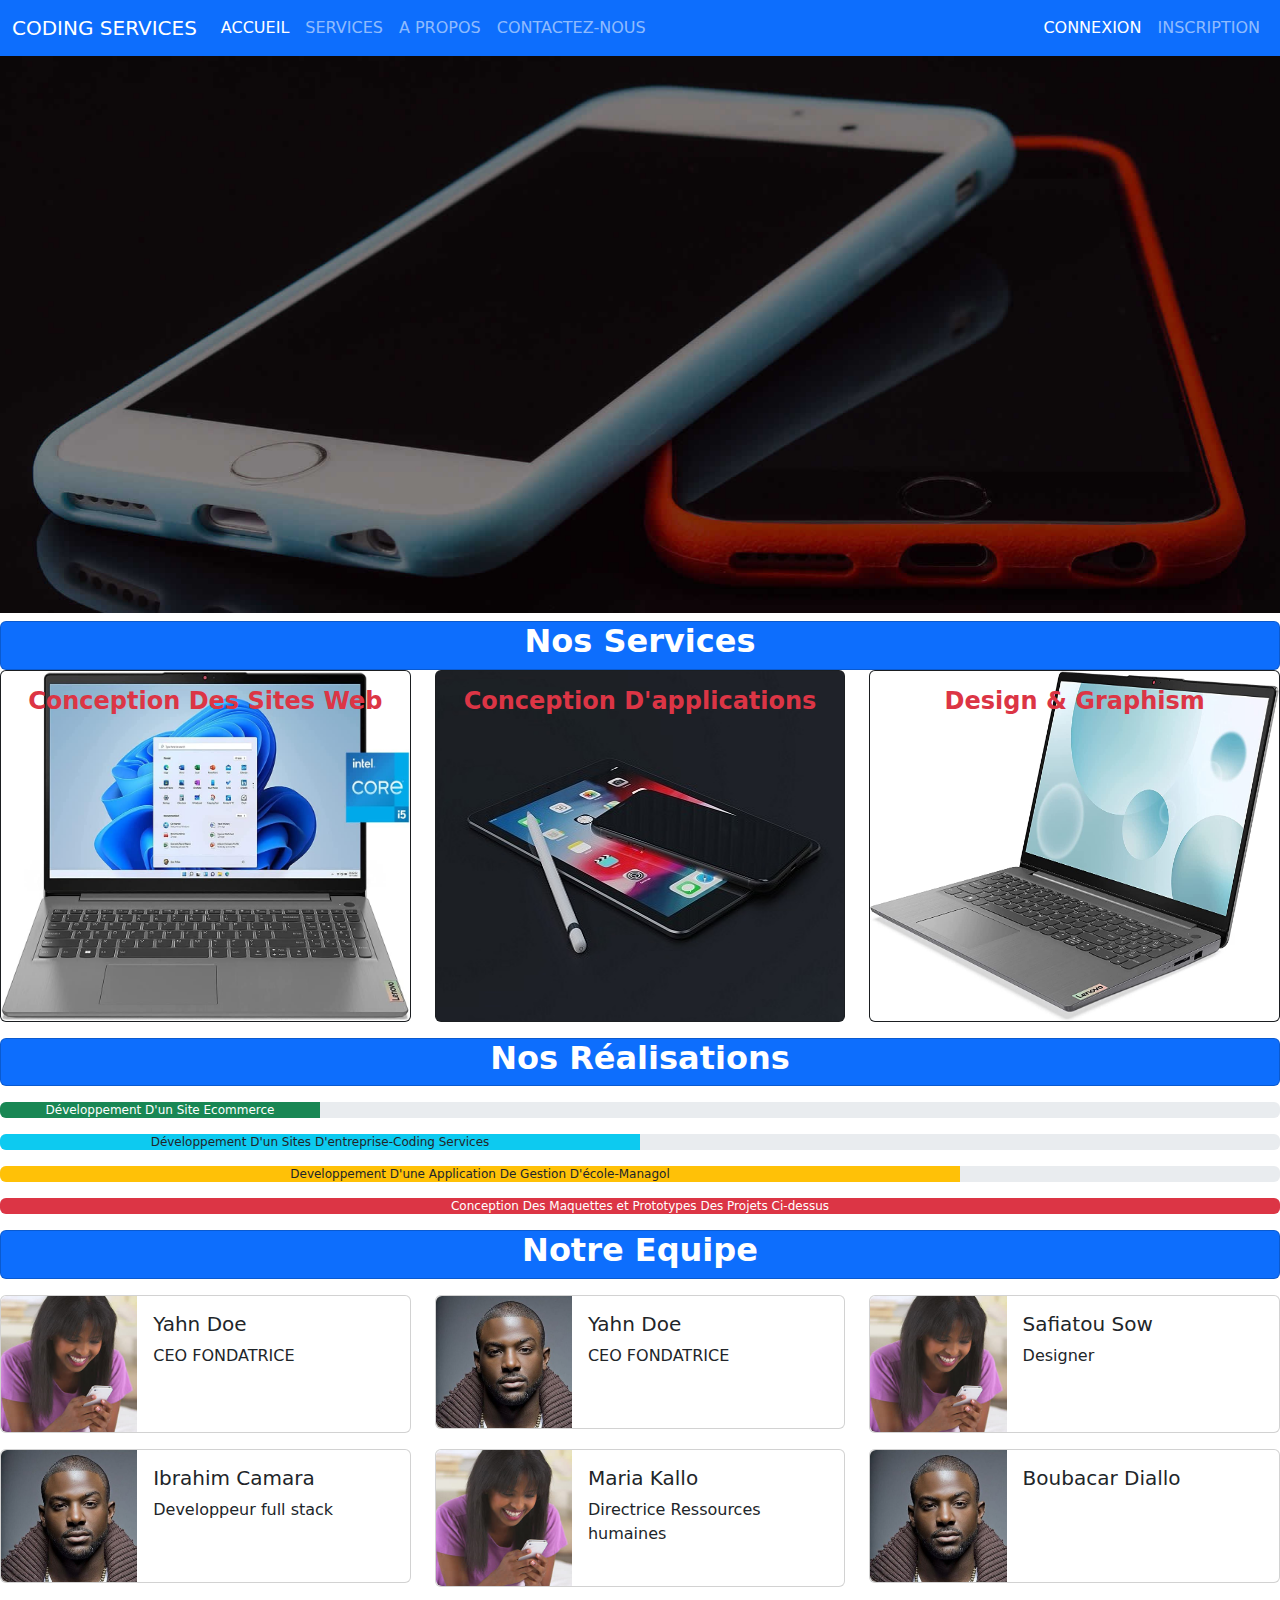
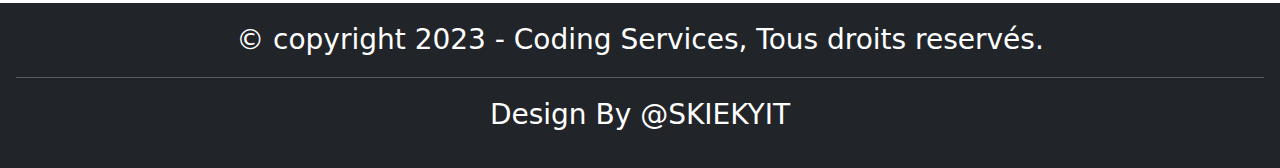
<file: index.html>
<!DOCTYPE html>
<html lang="en">
    <head>
        <meta charset="UTF-8">
        <meta name="viewport" content="width=device-width, initial-scale=1.0">
        <title>Coding Services- page d'accueil</title>
        <link rel="stylesheet" href="static/css/bootstrap.min.css">
        <script src="static/js/bootstrap.bundle.min.js"></script>
    </head>
    <body>
        <!-- Début section menu de navigation -->
        <nav class="navbar navbar-expand-lg bg-primary navbar-dark">
            <div class="container-fluid">
              <a class="navbar-brand" href="#">CODING SERVICES</a>
              <button class="navbar-toggler" type="button" data-bs-toggle="collapse" data-bs-target="#navbarSupportedContent" aria-controls="navbarSupportedContent" aria-expanded="false" aria-label="Toggle navigation">
                <span class="navbar-toggler-icon"></span>
              </button>
              <div class="collapse navbar-collapse" id="navbarSupportedContent">
                <ul class="navbar-nav me-auto mb-2 mb-lg-0">
                  <li class="nav-item">
                    <a class="nav-link active" aria-current="page" href="index.html">ACCUEIL</a>
                  </li>
                  <li class="nav-item">
                    <a class="nav-link" href="services.html">SERVICES</a>
                  </li>
                  <li class="nav-item">
                    <a class="nav-link" href="apropos.html">A PROPOS</a>
                  </li>
                  <li class="nav-item">
                    <a class="nav-link" href="contact.html">CONTACTEZ-NOUS</a>
                  </li>
                </ul>
                <ul class="navbar-nav ms-auto mb-2 mb-lg-0">
                    <li class="nav-item">
                      <a class="nav-link active" aria-current="page" href="login.html">CONNEXION</a>
                    </li>
                    <li class="nav-item">
                      <a class="nav-link" href="register.html">INSCRIPTION</a>
                    </li>
                  </ul>
              </div>
            </div>
          </nav>
        <!-- Fin section section menu de navigation -->

        <!-- Debut section carousel -->
        <div id="carouselExampleSlidesOnly" class="carousel slide" data-bs-ride="carousel">
            <div class="carousel-inner">
              <div class="carousel-item active">
                <img src="static/images/banner.jpg" class="d-block w-100" alt="...">
              </div>
              <div class="carousel-item">
                <img src="static/images/banner1.png" class="d-block w-100" alt="...">
              </div>
              <div class="carousel-item">
                <img src="static/images/banner.jpg" class="d-block w-100" alt="...">
              </div>
            </div>
          </div>
        <!-- Fin section carousel -->


        <!-- Debut section services -->
        <div class="card bg-primary mt-2">
            <h2 class="text-center text-white fw-bold">Nos Services</h2>
        </div>
        <div class="row">
            <div class="col">
                <div class="card text-bg-dark">
                    <img src="static/images/pc-ac2.jpg" height="350" class="card-img" alt="...">
                    <div class="card-img-overlay text-center">
                      <h4 class="card-title fw-bold text-danger">Conception Des Sites Web</h4>
                    </div>
                  </div>
            </div>
            <div class="col">
                <div class="card text-bg-dark">
                    <img src="static/images/iphonet.jpg" height="350" class="card-img" alt="...">
                    <div class="card-img-overlay text-center">
                      <h4 class="card-title fw-bold text-danger">Conception D'applications</h4>
                    </div>
                  </div>
            </div>
            <div class="col">
                <div class="card text-bg-dark">
                    <img src="static/images/pc-lenovo.jpg" height="350" class="card-img" alt="...">
                    <div class="card-img-overlay text-center">
                      <h4 class="card-title fw-bold text-danger">Design & Graphism</h4>
                    </div>
                  </div>
            </div>
        </div>
        <!-- Fin section services -->


        <!-- Début section projets -->
       <div class="card bg-primary my-3">
          <h2 class="text-center text-white fw-bold">Nos Réalisations</h2>
       </div>
       <div class="progress my-3" role="progressbar" aria-label="Success example" aria-valuenow="25" aria-valuemin="0" aria-valuemax="100">
        <div class="progress-bar bg-success" style="width: 25%">Développement D'un Site Ecommerce</div>
        </div>
        <div class="progress my-3" role="progressbar" aria-label="Info example" aria-valuenow="50" aria-valuemin="0" aria-valuemax="100">
            <div class="progress-bar bg-info text-dark" style="width: 50%">Développement D'un Sites D'entreprise-Coding Services</div>
        </div>
        <div class="progress my-3" role="progressbar" aria-label="Warning example" aria-valuenow="75" aria-valuemin="0" aria-valuemax="100">
            <div class="progress-bar bg-warning text-dark" style="width: 75%">Developpement D'une Application De Gestion D'école-Managol</div>
        </div>
        <div class="progress my-3" role="progressbar" aria-label="Danger example" aria-valuenow="100" aria-valuemin="0" aria-valuemax="100">
            <div class="progress-bar bg-danger" style="width: 100%">Conception Des Maquettes et Prototypes Des Projets Ci-dessus </div>
        </div>
        <!-- Fin section projets -->

        <!-- Debut section Personnels -->
        <div class="card bg-primary my-3">
            <h2 class="text-center text-white fw-bold">Notre Equipe</h2>
         </div>
         <div class="row">
           <div class="col">
              <div class="card mb-3">
                  <div class="row g-0">
                    <div class="col-md-4">
                      <img src="static/images/user3.jpg" class="img-fluid rounded-start" alt="...">
                    </div>
                    <div class="col-md-8">
                      <div class="card-body">
                        <h5 class="card-title">Yahn Doe</h5>
                        <p class="card-text">
                           CEO FONDATRICE
                        </p>
                      </div>
                    </div>
                  </div>
                </div>
           </div>
           <div class="col">
             <div class="card mb-3">
              <div class="row g-0">
                <div class="col-md-4">
                  <img src="static/images/user4.jpg" class="img-fluid rounded-start" alt="...">
                </div>
                <div class="col-md-8">
                  <div class="card-body">
                    <h5 class="card-title">Yahn Doe</h5>
                    <p class="card-text">
                      CEO FONDATRICE
                   </p>
                  </div>
                </div>
              </div>
            </div>
           </div>
           <div class="col">
            <div class="card mb-3" style="max-width: 540px;">
              <div class="row g-0">
                <div class="col-md-4">
                  <img src="static/images/user3.jpg" class="img-fluid rounded-start" alt="...">
                </div>
                <div class="col-md-8">
                  <div class="card-body">
                    <h5 class="card-title">Safiatou Sow</h5>
                    <p class="card-text">Designer</p>
                   
                  </div>
                </div>
              </div>
            </div>
           </div>
         </div>
         <div class="row">
          <div class="col">
             <div class="card mb-3">
                 <div class="row g-0">
                   <div class="col-md-4">
                     <img src="static/images/user4.jpg" class="img-fluid rounded-start" alt="...">
                   </div>
                   <div class="col-md-8">
                     <div class="card-body">
                       <h5 class="card-title">Ibrahim Camara</h5>
                       <p class="card-text">
                          Developpeur full stack
                       </p>
                     </div>
                   </div>
                 </div>
               </div>
          </div>
          <div class="col">
            <div class="card mb-3">
             <div class="row g-0">
               <div class="col-md-4">
                 <img src="static/images/user3.jpg" class="img-fluid rounded-start" alt="...">
               </div>
               <div class="col-md-8">
                 <div class="card-body">
                   <h5 class="card-title">Maria Kallo</h5>
                   <p class="card-text">
                     Directrice Ressources humaines
                  </p>
                 </div>
               </div>
             </div>
           </div>
          </div>
          <div class="col">
           <div class="card mb-3" style="max-width: 540px;">
             <div class="row g-0">
               <div class="col-md-4">
                 <img src="static/images/user4.jpg" class="img-fluid rounded-start" alt="...">
               </div>
               <div class="col-md-8">
                 <div class="card-body">
                   <h5 class="card-title">Boubacar Diallo</h5>
                   <p class="card-text"></p>
                  
                 </div>
               </div>
             </div>
           </div>
          </div>
        </div>
        <!-- Fin section personnels -->

        <!-- Debut section pied de page -->
        <div class="bg-dark p-3">
          <p class="text-white text-center fs-3">
            &copy; copyright 2023 - Coding Services, Tous droits reservés.
          </p>
          <hr class="text-white"/>
          <p class="text-white text-center fs-3">Design By @SKIEKYIT</p>
        </div>
        <!-- Fin section pied de page -->
    </body>
</html>
</file>
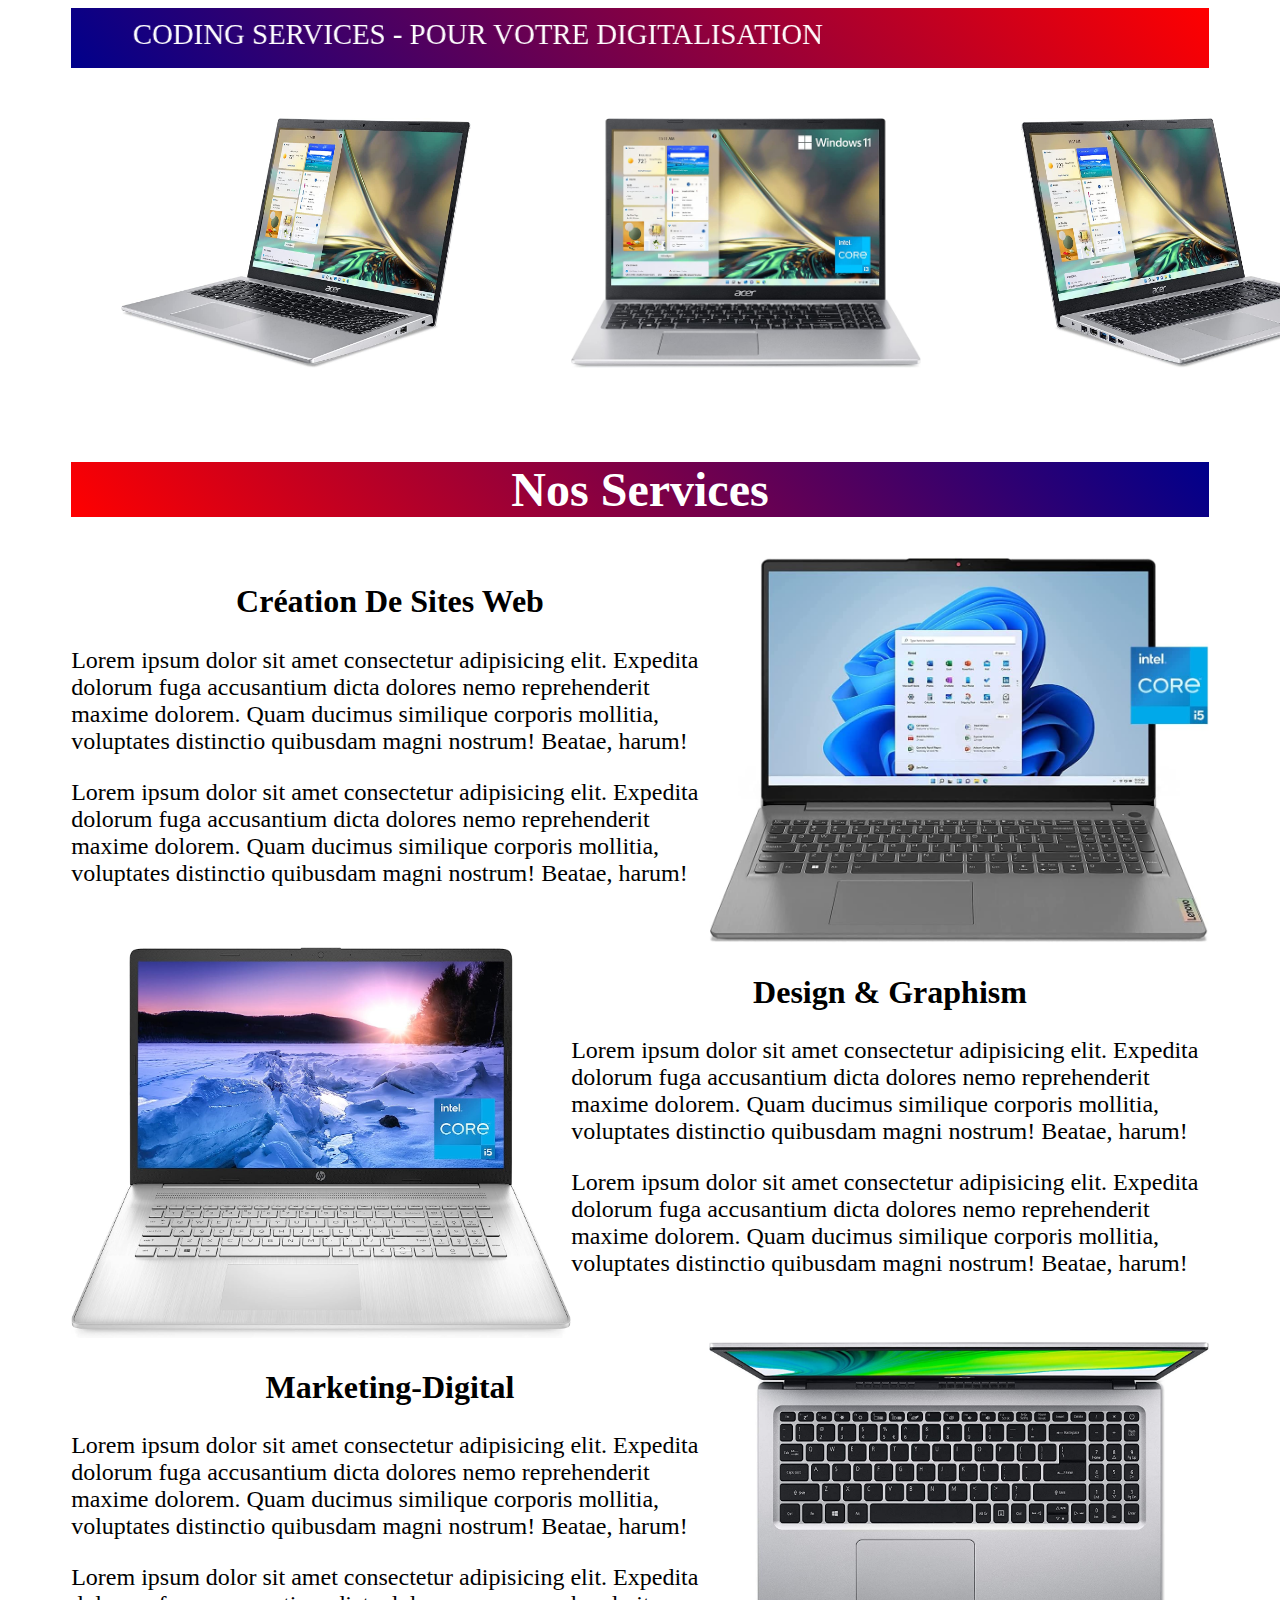
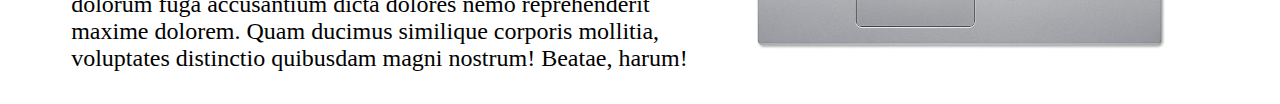
<file: about.html>
<!DOCTYPE html>
<html lang="zxx">
    <head>
        <meta charset="UTF-8">
        <meta name="viewport" content="width=device-width, initial-scale=1.0">
        <title>Coding Services-About</title>
    </head>
    <body>
        <main style="width: 90%; margin: auto;">
             <!-- Debut de la section entete de la page -->
            <div style="background: linear-gradient(50deg,darkblue,red); color:white; font-size: 1.8em; padding: 10px;">
                <marquee behavior="alternate" direction="right">
                    CODING SERVICES - POUR VOTRE DIGITALISATION
                </marquee>
            </div>
            <!-- Fin de la section pied de page -->

            <!-- Debut de la section banniere -->
            <div id="banner">
                <div class="banner-img">
                    <img src="static/images/pc-ac3.jpg" alt="">
                </div>
                <div class="banner-img">
                    <img src="static/images/pc-ac4.jpg" alt="">
                </div>
                <div class="banner-img">
                    <img src="static/images/pc-ac5.jpg" alt="">
                </div>
            </div>
            <!-- Fin de la section banniere -->
            <!-- Début section titre de la  page -->
             <div class="titre">
                <h2>Nos Services</h2>
             </div>
            <!-- Fin section titre de la page -->
             <!-- De section services 1 -->
            <div class="service-1">
                <div class="titre-service">
                  <h2 style="font-size: 2em; text-align: center;">Création De Sites Web</h2>
                  <p style="font-size: 1.5em;">
                        Lorem ipsum dolor sit amet consectetur adipisicing elit. Expedita dolorum fuga accusantium dicta 
                        dolores nemo reprehenderit maxime dolorem.
                        Quam ducimus similique corporis mollitia, voluptates distinctio quibusdam magni nostrum! Beatae, harum!
                  </p>
                  <p style="font-size: 1.5em;">
                    Lorem ipsum dolor sit amet consectetur adipisicing elit. Expedita dolorum fuga accusantium dicta 
                    dolores nemo reprehenderit maxime dolorem.
                    Quam ducimus similique corporis mollitia, voluptates distinctio quibusdam magni nostrum! Beatae, harum!
              </p>
                </div>
                <div class="img-service">
                    <img src="static/images/pc-ac2.jpg" alt="">
                </div>
            </div>
            <!-- Fin section services 1 -->
            <!-- Debut section services 2 -->
            <div class="service-1">
                <div class="img-service">
                    <img src="static/images/pc-a1.jpg" alt="">
                </div>
                <div class="titre-service">
                  <h2 style="font-size: 2em; text-align: center;">Design & Graphism</h2>
                  <p style="font-size: 1.5em;">
                        Lorem ipsum dolor sit amet consectetur adipisicing elit. Expedita dolorum fuga accusantium dicta 
                        dolores nemo reprehenderit maxime dolorem.
                        Quam ducimus similique corporis mollitia, voluptates distinctio quibusdam magni nostrum! Beatae, harum!
                  </p>
                  <p style="font-size: 1.5em;">
                    Lorem ipsum dolor sit amet consectetur adipisicing elit. Expedita dolorum fuga accusantium dicta 
                    dolores nemo reprehenderit maxime dolorem.
                    Quam ducimus similique corporis mollitia, voluptates distinctio quibusdam magni nostrum! Beatae, harum!
                 </p>
                </div>
            </div>
            <!-- Fin section services 2 -->
            <!-- Debut de la section services 3 -->
            <div class="service-1">
                <div class="titre-service">
                  <h2 style="font-size: 2em; text-align: center;">Marketing-Digital</h2>
                  <p style="font-size: 1.5em;">
                        Lorem ipsum dolor sit amet consectetur adipisicing elit. Expedita dolorum fuga accusantium dicta 
                        dolores nemo reprehenderit maxime dolorem.
                        Quam ducimus similique corporis mollitia, voluptates distinctio quibusdam magni nostrum! Beatae, harum!
                  </p>
                  <p style="font-size: 1.5em;">
                    Lorem ipsum dolor sit amet consectetur adipisicing elit. Expedita dolorum fuga accusantium dicta 
                    dolores nemo reprehenderit maxime dolorem.
                    Quam ducimus similique corporis mollitia, voluptates distinctio quibusdam magni nostrum! Beatae, harum!
              </p>
                </div>
                <div class="img-service">
                    <img src="static/images/pc-ac6.jpg" alt="">
                </div>
            </div>
            <!-- Fin de la section services 3 -->
        </main>
    </body>
</html>

<style>
    .banner-img img{
        width: 350px;
        height: 250px;
    }
    
    #banner{
        display: flex;
    }

    .banner-img{
        margin: 50px;
    }

    .titre{
        background: linear-gradient(50deg,red,darkblue);
        color: white;
        text-align: center;
        font-size: 2em;

    }

    .service-1{
        display: flex;
    }

    .img-service{
      width: 50%;
    } 

    .img-service img{
        width: 500px;
    }
</style>
</file>
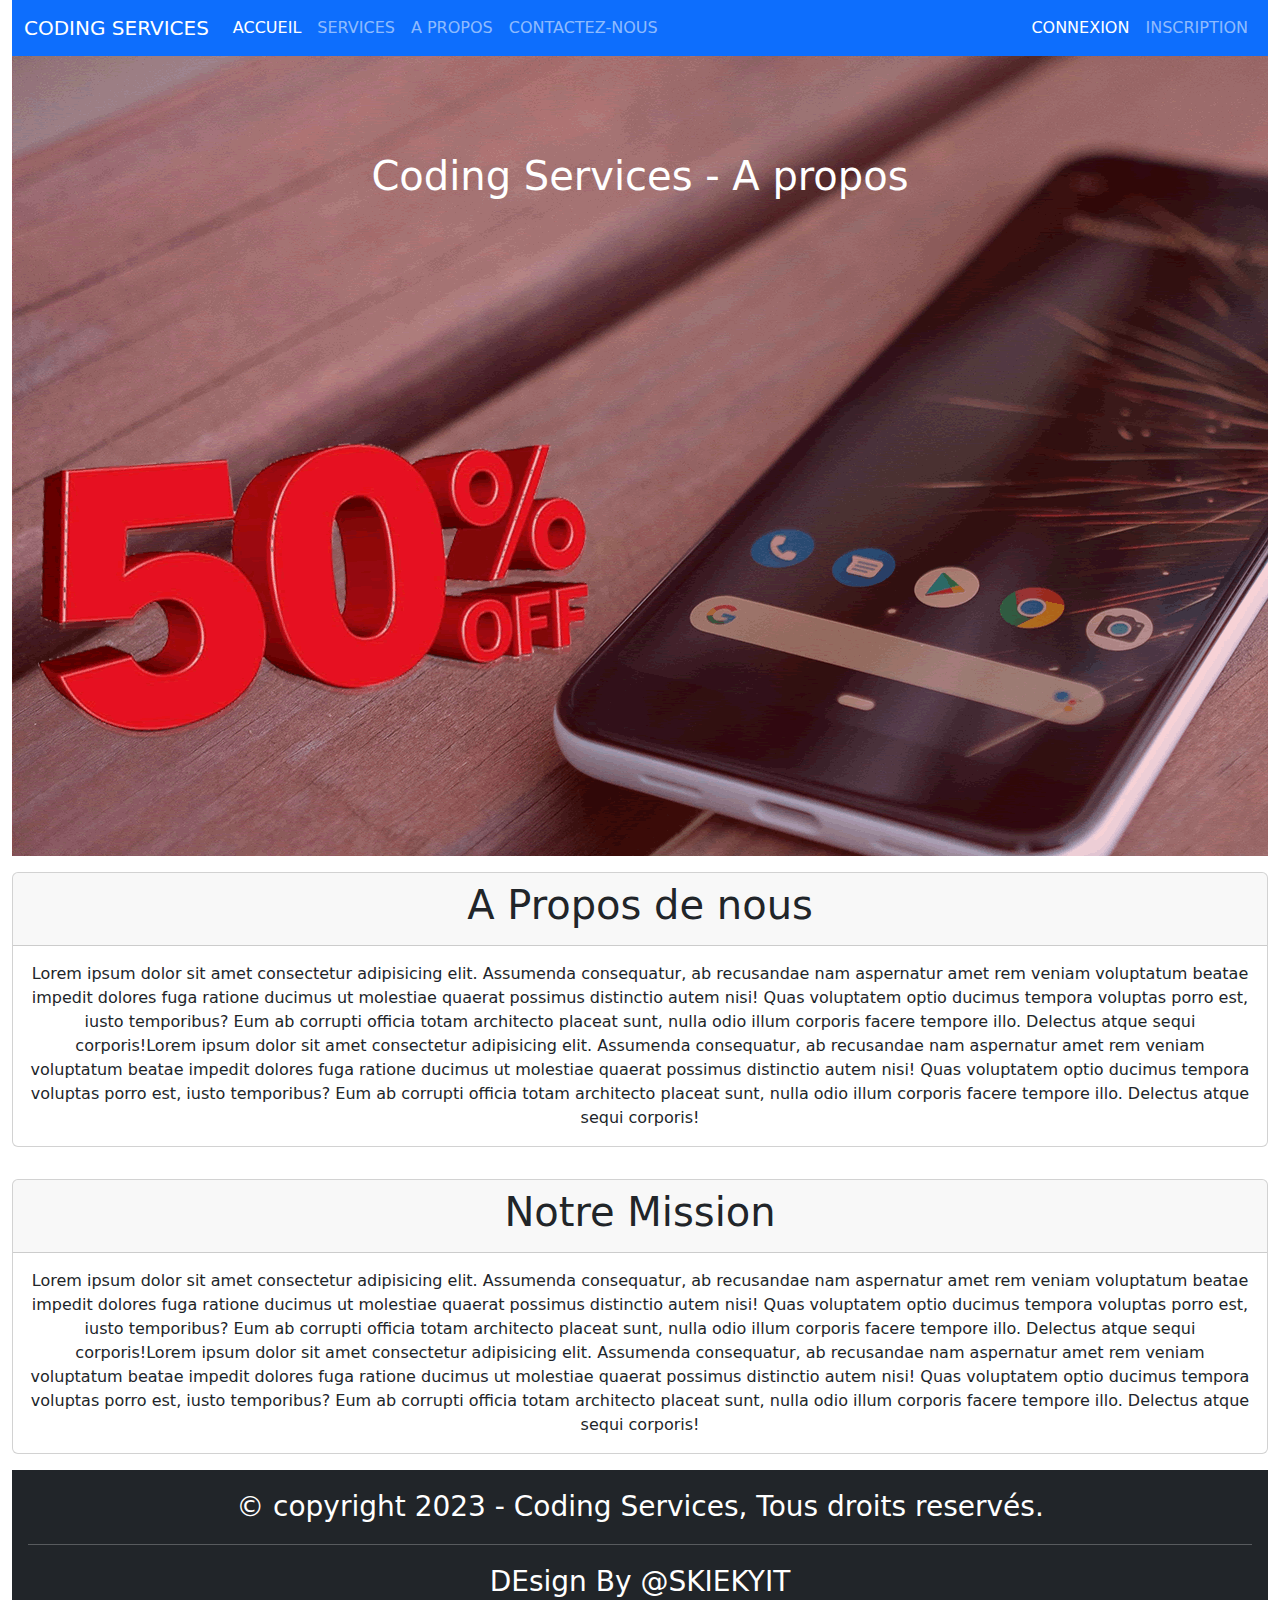
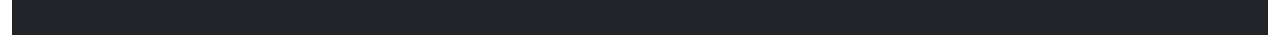
<file: apropos.html>
<!DOCTYPE html>
<html lang="en">
    <head>
        <meta charset="UTF-8">
        <meta name="viewport" content="width=device-width, initial-scale=1.0">
        <title>Pages A propos - Coding Services</title>
        <!-- liaison fichiers bootstrap -->
        <link rel="stylesheet" href="static/css/bootstrap.min.css">
        <script src="static/js/bootstrap.bundle.min.js"></script>
        <!-- Fin liaison fichiers bootstrap -->
    </head>
    <body>
        <div class="container-fluid">

             <!-- Début section menu de navigation -->
        <nav class="navbar navbar-expand-lg bg-primary navbar-dark">
            <div class="container-fluid">
              <a class="navbar-brand" href="#">CODING SERVICES</a>
              <button class="navbar-toggler" type="button" data-bs-toggle="collapse" data-bs-target="#navbarSupportedContent" aria-controls="navbarSupportedContent" aria-expanded="false" aria-label="Toggle navigation">
                <span class="navbar-toggler-icon"></span>
              </button>
              <div class="collapse navbar-collapse" id="navbarSupportedContent">
                <ul class="navbar-nav me-auto mb-2 mb-lg-0">
                  <li class="nav-item">
                    <a class="nav-link active" aria-current="page" href="index.html">ACCUEIL</a>
                  </li>
                  <li class="nav-item">
                    <a class="nav-link" href="services.html">SERVICES</a>
                  </li>
                  <li class="nav-item">
                    <a class="nav-link" href="apropos.html">A PROPOS</a>
                  </li>
                  <li class="nav-item">
                    <a class="nav-link" href="contact.html">CONTACTEZ-NOUS</a>
                  </li>
                </ul>
                <ul class="navbar-nav ms-auto mb-2 mb-lg-0">
                    <li class="nav-item">
                      <a class="nav-link active" aria-current="page" href="login.html">CONNEXION</a>
                    </li>
                    <li class="nav-item">
                      <a class="nav-link" href="register.html">INSCRIPTION</a>
                    </li>
                  </ul>
              </div>
            </div>
          </nav>
        <!-- Fin section section menu de navigation -->
         <!-- Debut section banner -->
        <div style="background: url('static/images/banner1.png'); height: 800px;">
            <div class="p-5 text-center text-white">
                <div class="container py-5">
                  <h1 class="text-white">Coding Services - A propos</h1>
                </div>
              </div>
        </div>
        <!-- Fin section banner -->

        <!-- Debut section a appropos 1 -->
        <div class="py-3">
            <div class="card">
                <div class="card-header">
                  <h1 class="text-center">A Propos de nous</h1>
                </div>
                <div class="card-body">
                  <p class="card-text text-center">Lorem ipsum dolor sit amet consectetur adipisicing elit. Assumenda consequatur, ab recusandae nam aspernatur amet rem veniam voluptatum beatae impedit dolores fuga ratione ducimus ut molestiae quaerat possimus distinctio autem nisi! Quas voluptatem optio ducimus tempora voluptas porro est, iusto temporibus? Eum ab corrupti officia totam architecto placeat sunt, nulla odio illum corporis facere tempore illo. Delectus atque sequi corporis!Lorem ipsum dolor sit amet consectetur adipisicing elit. Assumenda consequatur, ab recusandae nam aspernatur amet rem veniam voluptatum beatae impedit dolores fuga ratione ducimus ut molestiae quaerat possimus distinctio autem nisi! Quas voluptatem optio ducimus tempora voluptas porro est, iusto temporibus? Eum ab corrupti officia totam architecto placeat sunt, nulla odio illum corporis facere tempore illo. Delectus atque sequi corporis!</p>
                </div>
              </div>
        </div>
        <!-- Fin section a propos 1 -->
        <!-- Debut section a appropos 2 -->
        <div class="py-3">
            <div class="card">
                <div class="card-header">
                  <h1 class="text-center">Notre Mission</h1>
                </div>
                <div class="card-body">
                  <p class="card-text text-center">Lorem ipsum dolor sit amet consectetur adipisicing elit. Assumenda consequatur, ab recusandae nam aspernatur amet rem veniam voluptatum beatae impedit dolores fuga ratione ducimus ut molestiae quaerat possimus distinctio autem nisi! Quas voluptatem optio ducimus tempora voluptas porro est, iusto temporibus? Eum ab corrupti officia totam architecto placeat sunt, nulla odio illum corporis facere tempore illo. Delectus atque sequi corporis!Lorem ipsum dolor sit amet consectetur adipisicing elit. Assumenda consequatur, ab recusandae nam aspernatur amet rem veniam voluptatum beatae impedit dolores fuga ratione ducimus ut molestiae quaerat possimus distinctio autem nisi! Quas voluptatem optio ducimus tempora voluptas porro est, iusto temporibus? Eum ab corrupti officia totam architecto placeat sunt, nulla odio illum corporis facere tempore illo. Delectus atque sequi corporis!</p>
                </div>
              </div>
        </div>
        <!-- Fin section a propos 2 -->
          
            <!-- Debut section pied de page -->
            <div class="bg-dark p-3">
                <p class="text-white text-center fs-3">
                &copy; copyright 2023 - Coding Services, Tous droits reservés.
                </p>
                <hr class="text-white"/>
                <p class="text-white text-center fs-3">DEsign By @SKIEKYIT</p>
            </div>
          <!-- Fin section pied de page -->
        </div>
    </body>
</html>
</file>
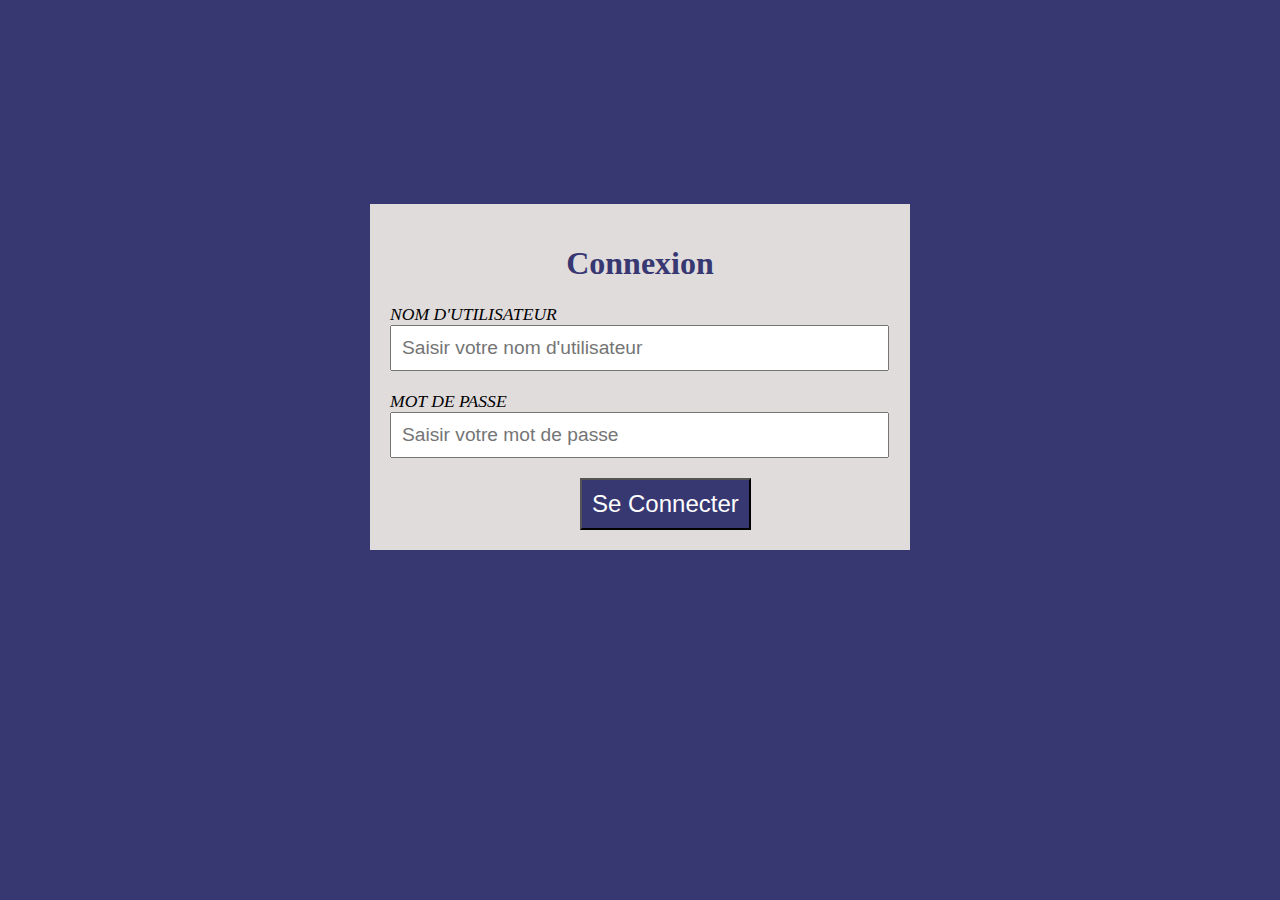
<file: connexion.html>
<!DOCTYPE html>
<html lang="en">
    <head>
        <meta charset="UTF-8">
        <meta name="viewport" content="width=device-width, initial-scale=1.0">
        <title>Coding Services-connexion</title>
        <link rel="stylesheet" href="static/css/style.css">
    </head>
    <body>
        <div class="container">
            <!-- Debut Section formulaire -->
             <form action="">
                <h1>Connexion</h1>
                <div class="username">
                    <label for="username">NOM D'UTILISATEUR</label><br>
                    <input type="text" placeholder="Saisir votre nom d'utilisateur">
                </div>
                <div class="password">
                    <label for="password">MOT DE PASSE</label><br>
                    <input type="password" placeholder="Saisir votre mot de passe">
                </div>
                <div class="btn">
                    <button>Se Connecter</button>
                </div>
             </form>
            <!-- Fin Section formulaire -->
        </div>
    </body>
</html>
</file>
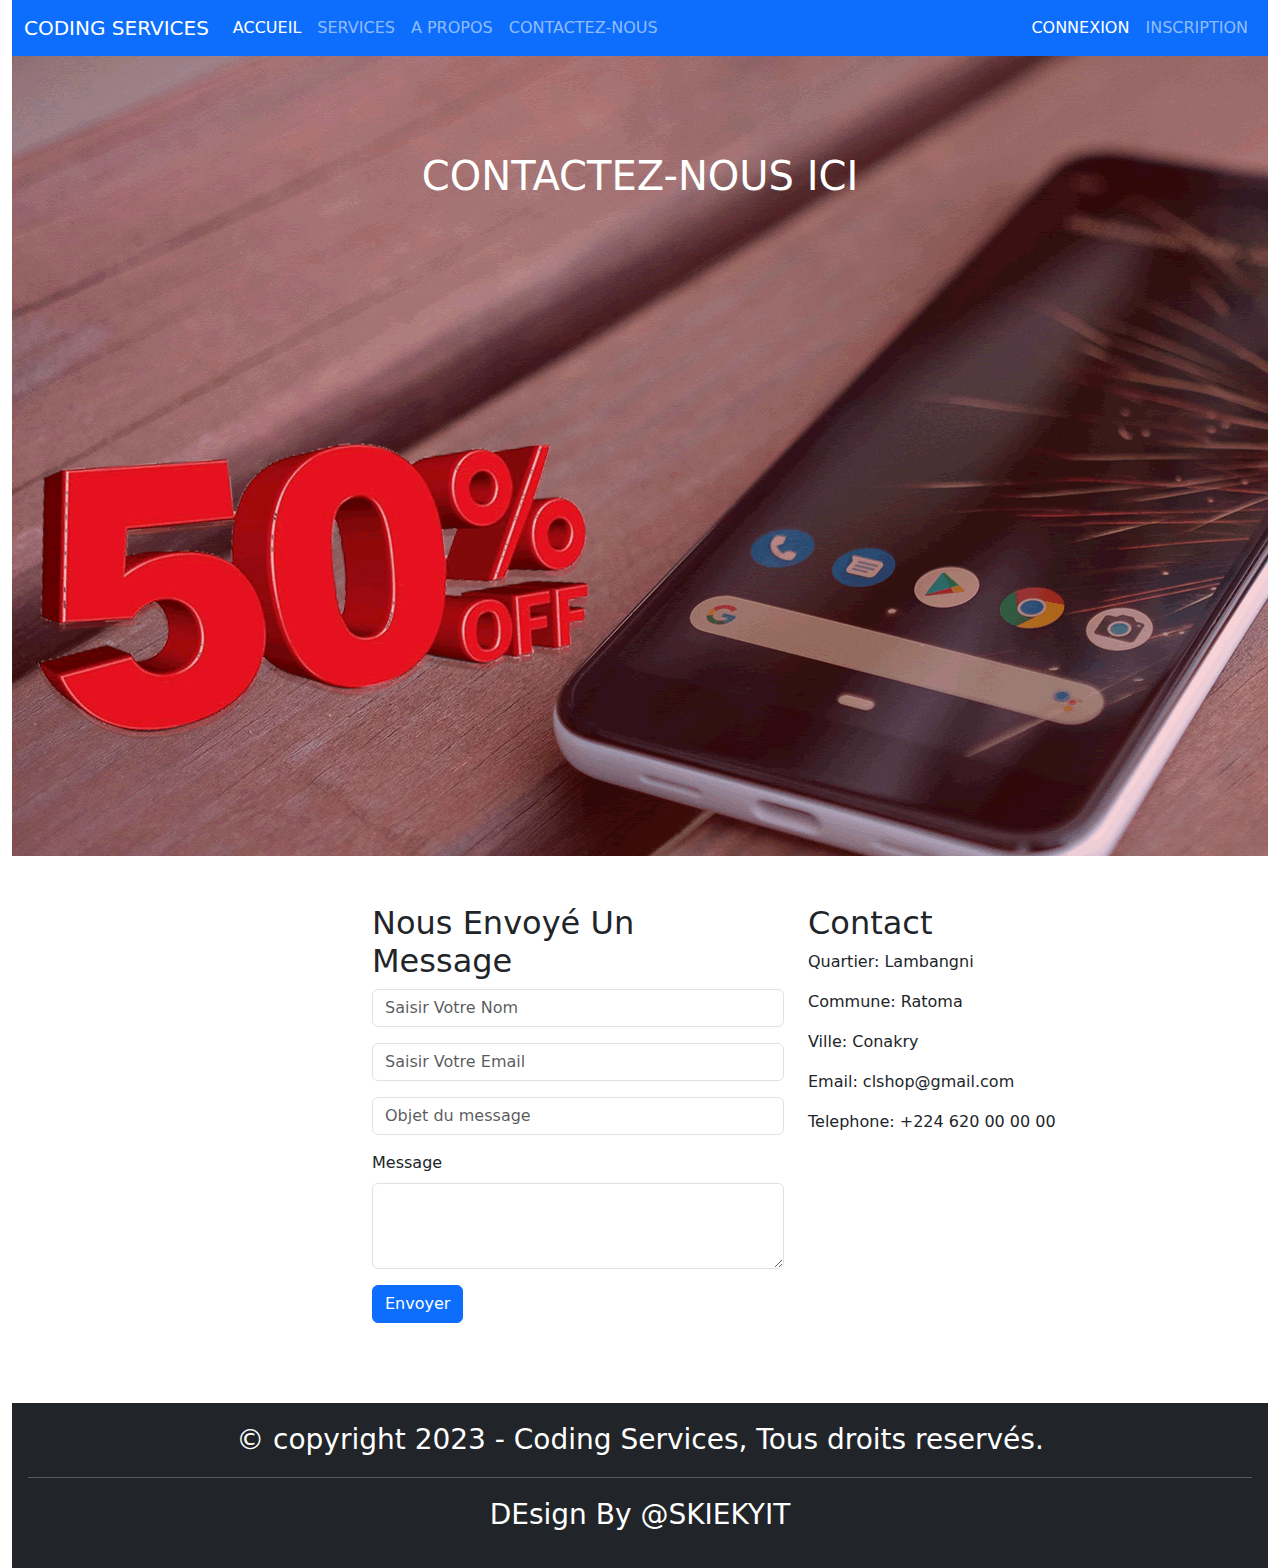
<file: contact.html>
<!DOCTYPE html>
<html lang="en">
    <head>
        <meta charset="UTF-8">
        <meta name="viewport" content="width=device-width, initial-scale=1.0">
        <title>page Contat - Coding Services</title>
        <!-- liaison fichiers bootstrap -->
        <link rel="stylesheet" href="static/css/bootstrap.min.css">
        <script src="static/js/bootstrap.bundle.min.js"></script>
        <!-- Fin liaison fichiers bootstrap -->
    </head>
    <body>
        <div class="container-fluid">

             <!-- Début section menu de navigation -->
        <nav class="navbar navbar-expand-lg bg-primary navbar-dark">
            <div class="container-fluid">
              <a class="navbar-brand" href="#">CODING SERVICES</a>
              <button class="navbar-toggler" type="button" data-bs-toggle="collapse" data-bs-target="#navbarSupportedContent" aria-controls="navbarSupportedContent" aria-expanded="false" aria-label="Toggle navigation">
                <span class="navbar-toggler-icon"></span>
              </button>
              <div class="collapse navbar-collapse" id="navbarSupportedContent">
                <ul class="navbar-nav me-auto mb-2 mb-lg-0">
                  <li class="nav-item">
                    <a class="nav-link active" aria-current="page" href="index.html">ACCUEIL</a>
                  </li>
                  <li class="nav-item">
                    <a class="nav-link" href="services.html">SERVICES</a>
                  </li>
                  <li class="nav-item">
                    <a class="nav-link" href="apropos.html">A PROPOS</a>
                  </li>
                  <li class="nav-item">
                    <a class="nav-link" href="contact.html">CONTACTEZ-NOUS</a>
                  </li>
                </ul>
                <ul class="navbar-nav ms-auto mb-2 mb-lg-0">
                    <li class="nav-item">
                      <a class="nav-link active" aria-current="page" href="login.html">CONNEXION</a>
                    </li>
                    <li class="nav-item">
                      <a class="nav-link" href="register.html">INSCRIPTION</a>
                    </li>
                  </ul>
              </div>
            </div>
          </nav>
        <!-- Fin section section menu de navigation -->
         <!-- Debut section banner -->
        <div style="background: url('static/images/banner1.png'); height: 800px;">
            <div class="p-5 text-center text-white">
                <div class="container py-5">
                  <h1 class="text-white">CONTACTEZ-NOUS ICI</h1>
                </div>
              </div>
        </div>
        <!-- Fin section banner -->
        <!-- Section formulaire de contact -->
        <div class="p-5 row" style="margin-left:300px;">
            <div class="col-md-6">
                <form action="#">
                    <h2>Nous Envoyé Un Message</h2>
                <div class="mb-3">
                    <input type="text" class="form-control" id="exampleFormControlInput1" placeholder="Saisir Votre Nom">
                 </div>
                <div class="mb-3">
                    <input type="email" class="form-control" id="exampleFormControlInput1" placeholder="Saisir Votre Email">
                </div>
                <div class="mb-3">
                    <input type="text" class="form-control" id="exampleFormControlInput1" placeholder="Objet du message">
                </div>
                <div class="mb-3">
                    <label for="exampleFormControlTextarea1" class="form-label">Message</label>
                    <textarea class="form-control" id="exampleFormControlTextarea1" rows="3"></textarea>
                </div>
                <div class="mb-3">
                    <button type="submit" class="btn btn-primary mb-3">Envoyer</button>
                  </div>
             </form>
            </div>
            <div class="col-md-4">
              <div class="contact">
                <h2>Contact</h2>
                <p>Quartier: Lambangni</p>
                <p>Commune: Ratoma</p>
                <p>Ville: Conakry </p>
                <p>Email: clshop@gmail.com </p>
                <p>Telephone: +224 620 00 00 00</p>
              </div>
            </div>
        </div>
        <!-- Fin Section formulaire de contact -->
        <!-- Debut section pied de page -->
        <div class="bg-dark p-3">
            <p class="text-white text-center fs-3">
                &copy; copyright 2023 - Coding Services, Tous droits reservés.
            </p>
            <hr class="text-white"/>
            <p class="text-white text-center fs-3">DEsign By @SKIEKYIT</p>
            </div>
          <!-- Fin section pied de page -->
        </div>
    </body>
</html>
</file>
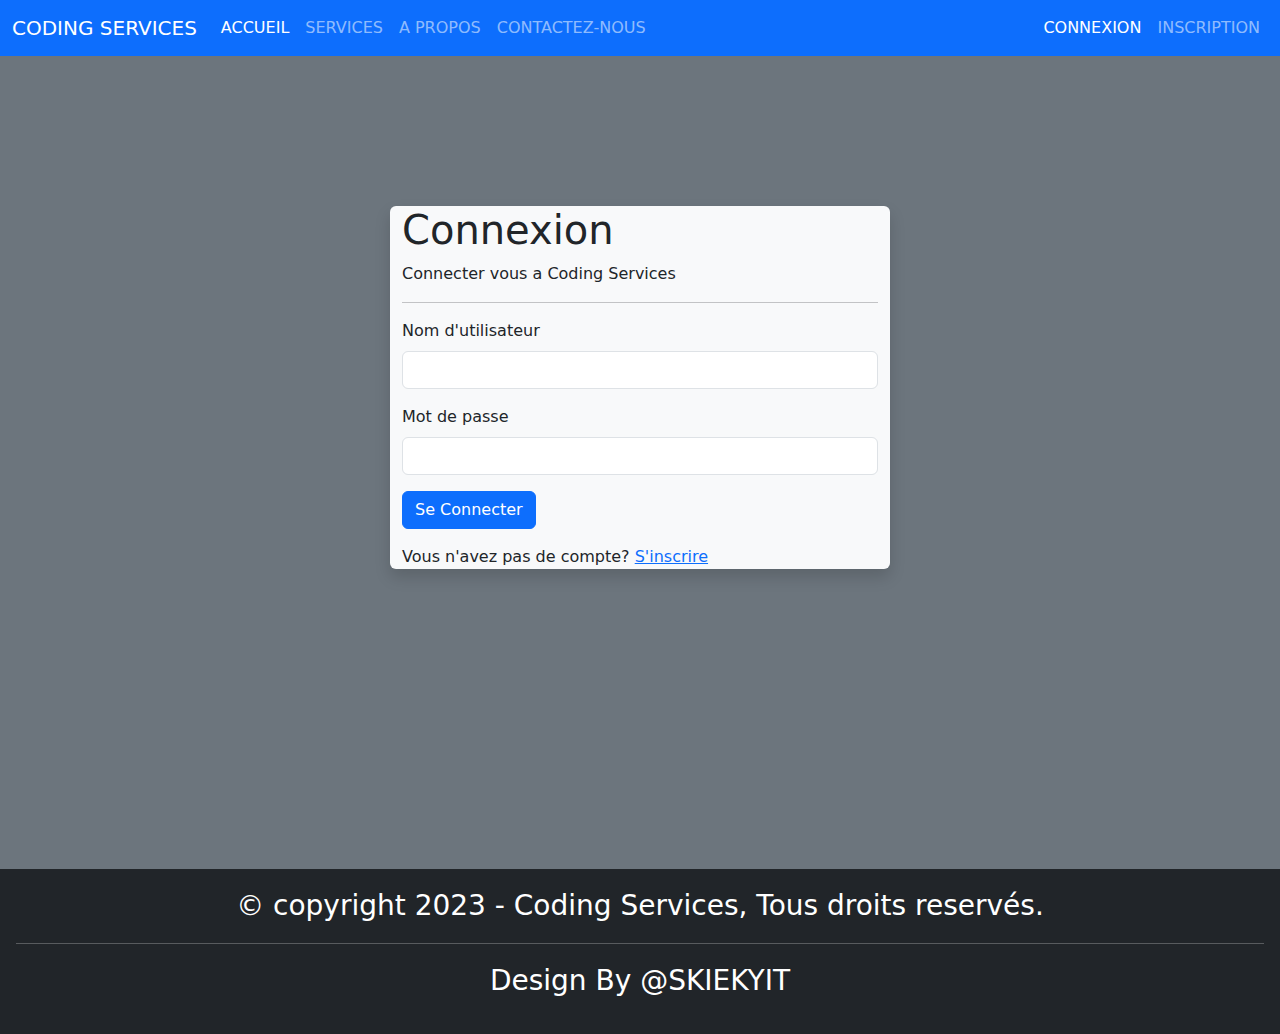
<file: login.html>
<!DOCTYPE html>
<html lang="en">
    <head>
        <meta charset="UTF-8">
        <meta name="viewport" content="width=device-width, initial-scale=1.0">
        <title>Coding Services- page d'accueil</title>
        <link rel="stylesheet" href="static/css/bootstrap.min.css">
        <script src="static/js/bootstrap.bundle.min.js"></script>
    </head>
    <body class="bg-secondary" style="margin: 0; padding: 0;">
        <!-- Début section menu de navigation -->
        <nav class="navbar navbar-expand-lg bg-primary navbar-dark">
            <div class="container-fluid">
              <a class="navbar-brand" href="#">CODING SERVICES</a>
              <button class="navbar-toggler" type="button" data-bs-toggle="collapse" data-bs-target="#navbarSupportedContent" aria-controls="navbarSupportedContent" aria-expanded="false" aria-label="Toggle navigation">
                <span class="navbar-toggler-icon"></span>
              </button>
              <div class="collapse navbar-collapse" id="navbarSupportedContent">
                <ul class="navbar-nav me-auto mb-2 mb-lg-0">
                  <li class="nav-item">
                    <a class="nav-link active" aria-current="page" href="index.html">ACCUEIL</a>
                  </li>
                  <li class="nav-item">
                    <a class="nav-link" href="services.html">SERVICES</a>
                  </li>
                  <li class="nav-item">
                    <a class="nav-link" href="apropos.html">A PROPOS</a>
                  </li>
                  <li class="nav-item">
                    <a class="nav-link" href="contact.html">CONTACTEZ-NOUS</a>
                  </li>
                </ul>
                <ul class="navbar-nav ms-auto mb-2 mb-lg-0">
                    <li class="nav-item">
                      <a class="nav-link active" aria-current="page" href="login.html">CONNEXION</a>
                    </li>
                    <li class="nav-item">
                      <a class="nav-link" href="register.html">INSCRIPTION</a>
                    </li>
                  </ul>
              </div>
            </div>
          </nav>
        <!-- Fin section section menu de navigation -->
        
        <!-- Debut section formulaire -->
        <div class="container mb-4 bg-light mx-auto shadow rounded" style="width: 500px; margin-top: 150px;" >
            <form action="">
                <div class="titre">
                    <h1>Connexion</h1>
                    <p>Connecter vous a Coding Services</p>
                </div>
                <hr>
                <div class="mb-3">
                    <label for="#" class="form-label">Nom d'utilisateur</label>
                    <input type="text" class="form-control">
                </div>
                <div class="mb-3">
                    <label for="#" class="form-label">Mot de passe</label>
                    <input type="password" class="form-control">
                </div>
                <div class="mb-3">
                    <button class="btn btn-primary">Se Connecter</button>
                </div>
                <p>Vous n'avez pas de compte? <a href="register.html">S'inscrire</a></p>
            </form>
        </div>
        <!-- Fin section formulaire -->

        <!-- Debut section pied de page -->
        <div class="bg-dark p-3" style="margin-top: 300px;">
          <p class="text-white text-center fs-3">
            &copy; copyright 2023 - Coding Services, Tous droits reservés.
          </p>
          <hr class="text-white"/>
          <p class="text-white text-center fs-3">Design By @SKIEKYIT</p>
        </div>
        <!-- Fin section pied de page -->
 </body>
</html>
</file>
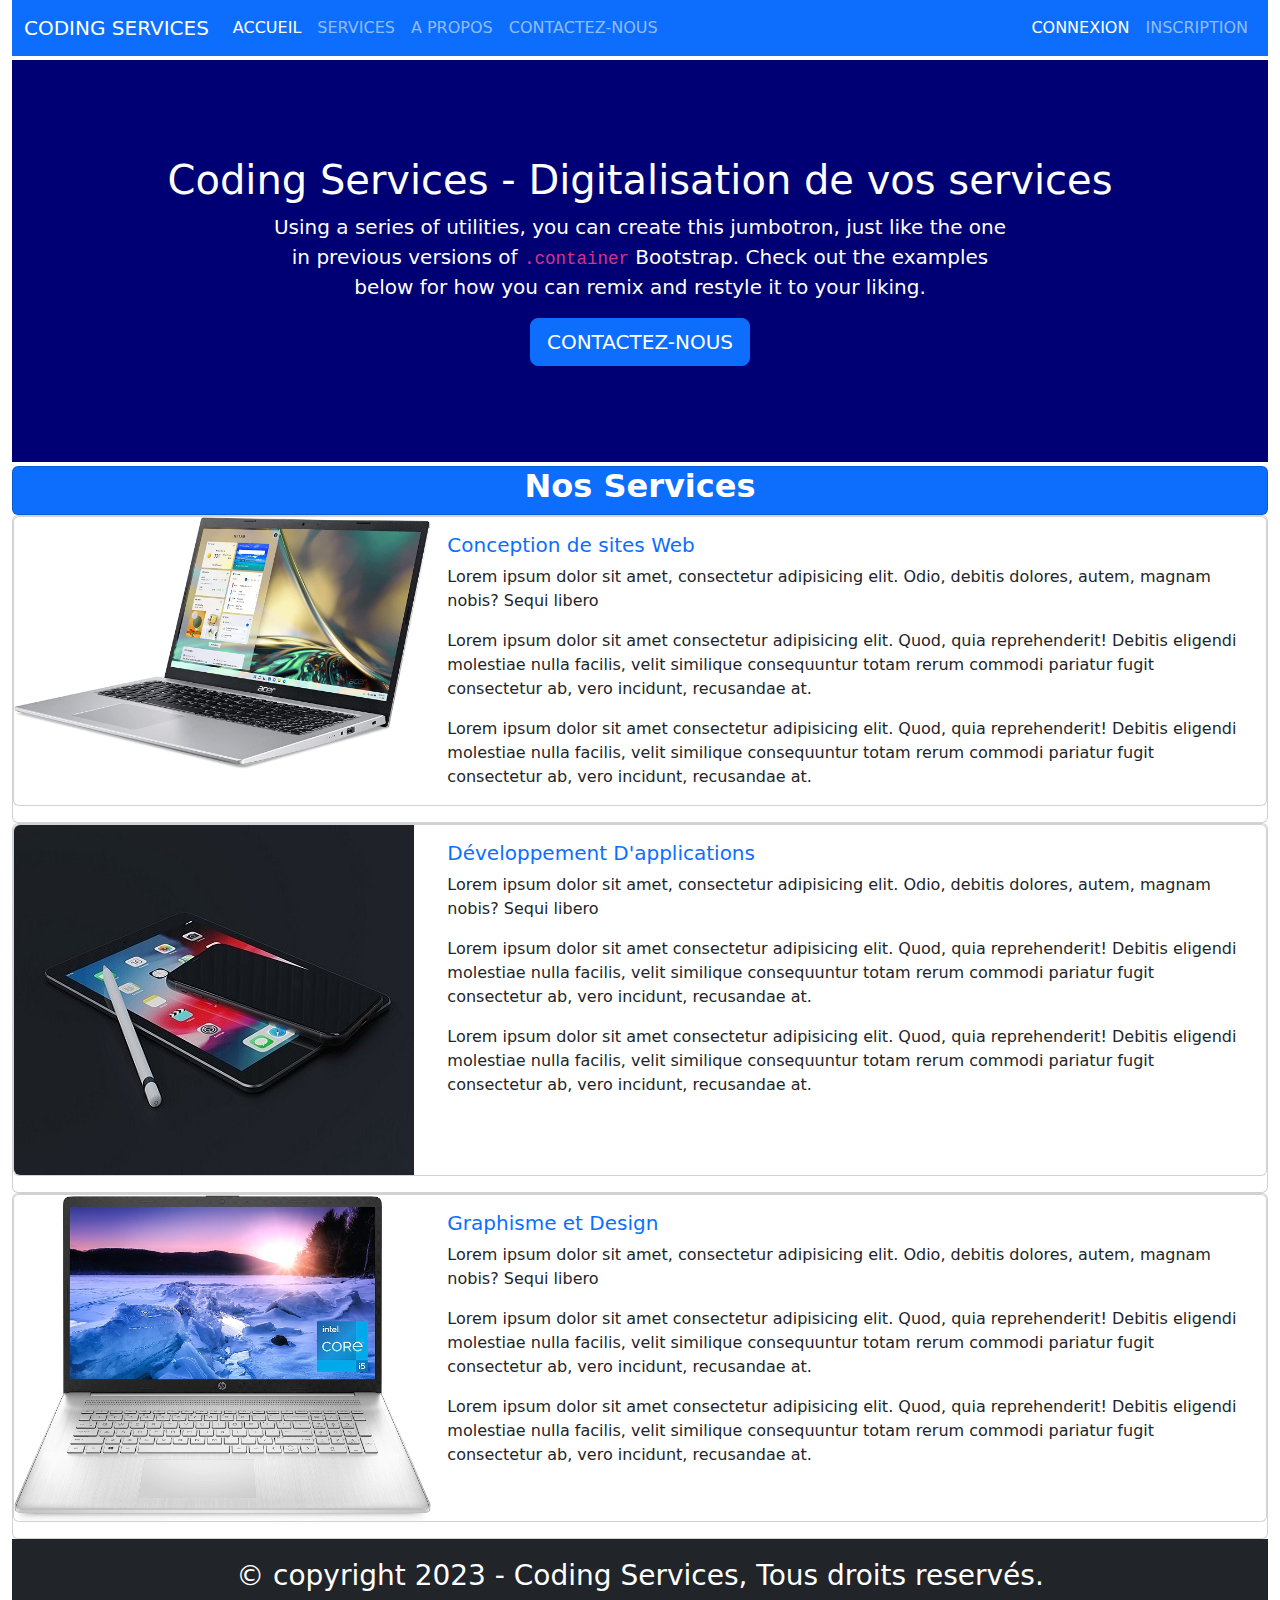
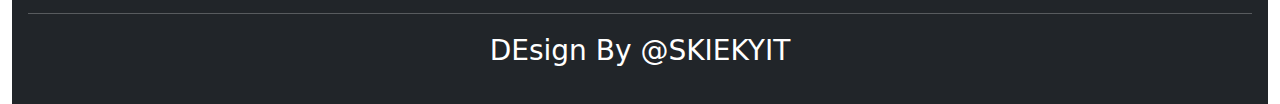
<file: services.html>
<!DOCTYPE html>
<html lang="en">
    <head>
        <meta charset="UTF-8">
        <meta name="viewport" content="width=device-width, initial-scale=1.0">
        <title>Pages Services - Coding Services</title>
        <!-- liaison fichiers bootstrap -->
        <link rel="stylesheet" href="static/css/bootstrap.min.css">
        <script src="static/js/bootstrap.bundle.min.js"></script>
        <!-- Fin liaison fichiers bootstrap -->
    </head>
    <body>
        <div class="container-fluid">

             <!-- Début section menu de navigation -->
        <nav class="navbar navbar-expand-lg bg-primary navbar-dark">
            <div class="container-fluid">
              <a class="navbar-brand" href="#">CODING SERVICES</a>
              <button class="navbar-toggler" type="button" data-bs-toggle="collapse" data-bs-target="#navbarSupportedContent" aria-controls="navbarSupportedContent" aria-expanded="false" aria-label="Toggle navigation">
                <span class="navbar-toggler-icon"></span>
              </button>
              <div class="collapse navbar-collapse" id="navbarSupportedContent">
                <ul class="navbar-nav me-auto mb-2 mb-lg-0">
                  <li class="nav-item">
                    <a class="nav-link active" aria-current="page" href="index.html">ACCUEIL</a>
                  </li>
                  <li class="nav-item">
                    <a class="nav-link" href="services.html">SERVICES</a>
                  </li>
                  <li class="nav-item">
                    <a class="nav-link" href="apropos.html">A PROPOS</a>
                  </li>
                  <li class="nav-item">
                    <a class="nav-link" href="contact.html">CONTACTEZ-NOUS</a>
                  </li>
                </ul>
                <ul class="navbar-nav ms-auto mb-2 mb-lg-0">
                    <li class="nav-item">
                      <a class="nav-link active" aria-current="page" href="login.html">CONNEXION</a>
                    </li>
                    <li class="nav-item">
                      <a class="nav-link" href="register.html">INSCRIPTION</a>
                    </li>
                  </ul>
              </div>
            </div>
          </nav>
        <!-- Fin section section menu de navigation -->
        
          <!-- Debut section banner -->
        <div class="my-1" style="background: #000075;">
            <div class="p-5 text-center text-white">
                <div class="container py-5">
                  <h1 class="text-white">Coding Services - Digitalisation de vos services</h1>
                  <p class="col-lg-8 mx-auto lead">
                        Using a series of utilities, you can create this jumbotron, just like the one in previous versions of <code>.container</code> Bootstrap. 
                        Check out the examples below for how you can remix and restyle it to your liking.</p>
                  <button class="btn btn-primary btn-lg" type="button">CONTACTEZ-NOUS</button>
                </div>
              </div>
        </div>
        <!-- Fin section banner -->

          <div class="card bg-primary">
             <h2 class="text-center text-white fw-bold">Nos Services</h2>
          </div>
        <!-- Debut services 1 -->
         <div class="card">
            <div class="card mb-3">
                <div class="row g-0">
                  <div class="col-md-4">
                    <img src="static/images/pc-ac3.jpg" class="img-fluid rounded-start" alt="...">
                  </div>
                  <div class="col-md-8">
                    <div class="card-body">
                      <h5 class="card-title text-primary">Conception de sites Web</h5>
                      <p class="card-text">
                         Lorem ipsum dolor sit amet, consectetur adipisicing elit. Odio, debitis dolores, autem, magnam nobis? Sequi libero 
                      </p>
                      <p class="card-text">
                         Lorem ipsum dolor sit amet consectetur adipisicing elit. Quod, quia reprehenderit! Debitis eligendi molestiae nulla facilis, velit similique consequuntur totam rerum commodi pariatur fugit consectetur ab, vero incidunt, recusandae at.
                      </p>
                      <p class="card-text">
                        Lorem ipsum dolor sit amet consectetur adipisicing elit. Quod, quia reprehenderit! Debitis eligendi molestiae nulla facilis, velit similique consequuntur totam rerum commodi pariatur fugit consectetur ab, vero incidunt, recusandae at.
                     </p>
                    </div>
                  </div>
                </div>
              </div>
         </div>
        <!-- Fin services 1 -->
         <!-- Début services 2 -->
         <div class="card">
          <div class="card mb-3">
              <div class="row g-0">
                <div class="col-md-4">
                  <img src="static/images/iphonet.jpg" class="img-fluid rounded-start" alt="...">
                </div>
                <div class="col-md-8">
                  <div class="card-body">
                    <h5 class="card-title text-primary">Développement D'applications</h5>
                    <p class="card-text">
                       Lorem ipsum dolor sit amet, consectetur adipisicing elit. Odio, debitis dolores, autem, magnam nobis? Sequi libero 
                    </p>
                    <p class="card-text">
                       Lorem ipsum dolor sit amet consectetur adipisicing elit. Quod, quia reprehenderit! Debitis eligendi molestiae nulla facilis, velit similique consequuntur totam rerum commodi pariatur fugit consectetur ab, vero incidunt, recusandae at.
                    </p>
                    <p class="card-text">
                      Lorem ipsum dolor sit amet consectetur adipisicing elit. Quod, quia reprehenderit! Debitis eligendi molestiae nulla facilis, velit similique consequuntur totam rerum commodi pariatur fugit consectetur ab, vero incidunt, recusandae at.
                   </p>
                  </div>
                </div>
              </div>
            </div>
       </div>
         <!-- Fin Services 2 -->
         <div class="card">
          <div class="card mb-3">
              <div class="row g-0">
                <div class="col-md-4">
                  <img src="static/images/pc-a1.jpg" class="img-fluid rounded-start" alt="...">
                </div>
                <div class="col-md-8">
                  <div class="card-body">
                    <h5 class="card-title text-primary">Graphisme et Design</h5>
                    <p class="card-text">
                       Lorem ipsum dolor sit amet, consectetur adipisicing elit. Odio, debitis dolores, autem, magnam nobis? Sequi libero 
                    </p>
                    <p class="card-text">
                       Lorem ipsum dolor sit amet consectetur adipisicing elit. Quod, quia reprehenderit! Debitis eligendi molestiae nulla facilis, velit similique consequuntur totam rerum commodi pariatur fugit consectetur ab, vero incidunt, recusandae at.
                    </p>
                    <p class="card-text">
                      Lorem ipsum dolor sit amet consectetur adipisicing elit. Quod, quia reprehenderit! Debitis eligendi molestiae nulla facilis, velit similique consequuntur totam rerum commodi pariatur fugit consectetur ab, vero incidunt, recusandae at.
                   </p>
                  </div>
                </div>
              </div>
            </div>
       </div>
         <!-- Debut services 3 -->
         <!-- Fin Services 3 -->
            <!-- Debut section pied de page -->
            <div class="bg-dark p-3">
                <p class="text-white text-center fs-3">
                &copy; copyright 2023 - Coding Services, Tous droits reservés.
                </p>
                <hr class="text-white"/>
                <p class="text-white text-center fs-3">DEsign By @SKIEKYIT</p>
            </div>
          <!-- Fin section pied de page -->
        </div>
    </body>
</html>
</file>
<file: static/css/style.css>
body{
    background: rgb(55, 55, 114);
    margin: 0;
    padding: 0;
}

.container{
    background: rgb(224, 220, 220);
    width: 500px;
    min-height: 250px;
    margin: auto;
    margin-top:200px;
    padding: 20px;
    border: 4px solid rgb(55, 55, 114);
}

label{
    font-size: 1.1em;
    font-style: italic;
}

input{
    width: 95%;
    font-size:1.2em ;
    padding: 10px;
}

.password{
    margin-top: 20px;
    margin-bottom: 20px;
}

button{
    background:rgb(55, 55, 114);
    color: white;
    font-size: 1.5em;
    margin-left: 38%;
    padding: 10px;
    cursor: pointer;   
}

h1{
    color:rgb(55, 55, 114);
    text-align: center;
}

button:hover{
    background: rgb(224, 220, 220);
    color:black;
    padding: 10px;
    cursor:pointer;
}
</file>
